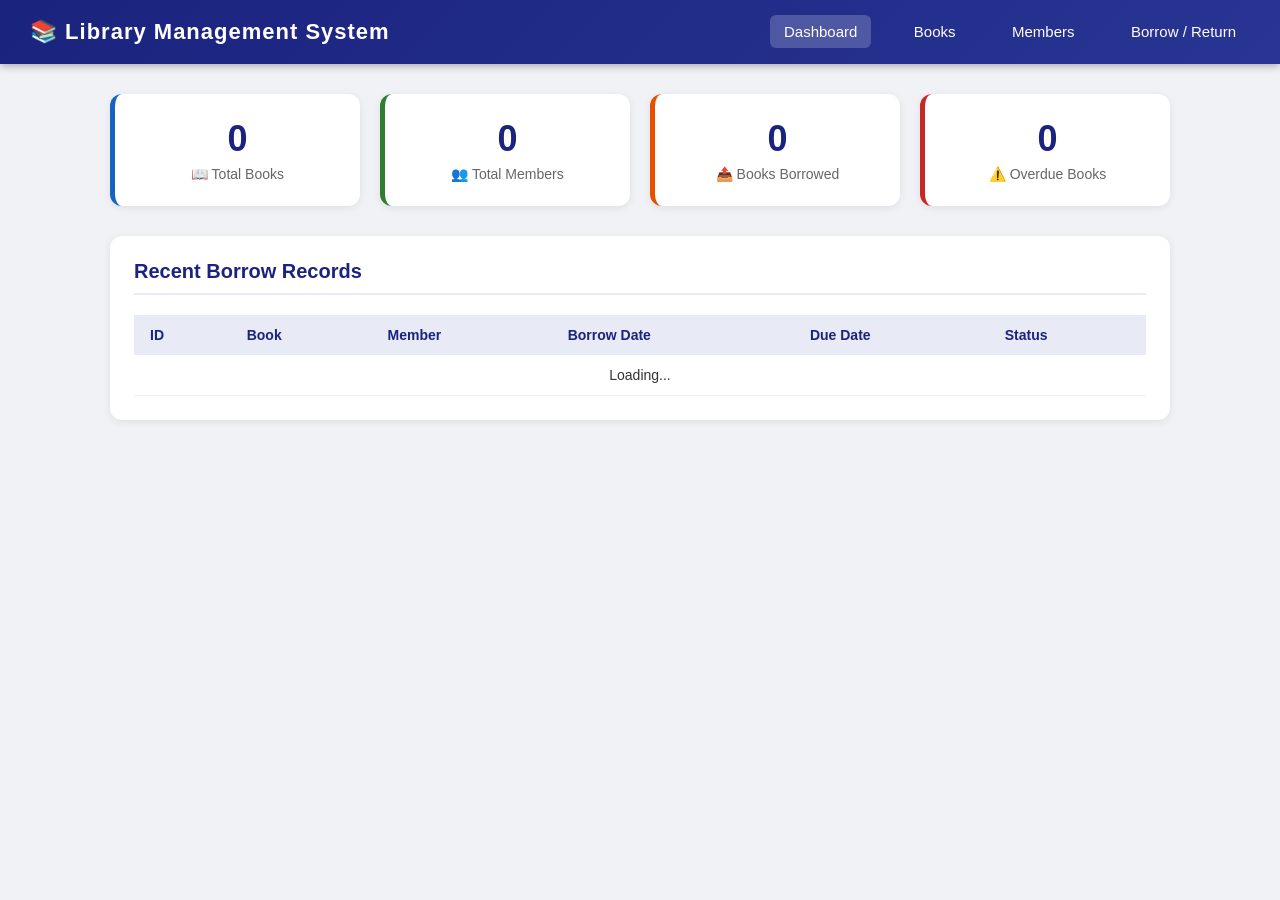
<file: src/main/resources/static/index.html>
<!DOCTYPE html>
<html lang="en">
<head>
    <meta charset="UTF-8">
    <meta name="viewport" content="width=device-width, initial-scale=1.0">
    <title>Library Management System</title>
    <link rel="stylesheet" href="css/style.css">
</head>
<body>

<div class="navbar">
    <div class="logo">📚 Library Management System</div>
    <nav>
        <a href="index.html" class="active">Dashboard</a>
        <a href="books.html">Books</a>
        <a href="members.html">Members</a>
        <a href="borrow.html">Borrow / Return</a>
    </nav>
</div>

<div class="container">

    <div class="stats-grid">
        <div class="stat-card books">
            <h3 id="totalBooks">0</h3>
            <p>📖 Total Books</p>
        </div>
        <div class="stat-card members">
            <h3 id="totalMembers">0</h3>
            <p>👥 Total Members</p>
        </div>
        <div class="stat-card borrowed">
            <h3 id="totalBorrowed">0</h3>
            <p>📤 Books Borrowed</p>
        </div>
        <div class="stat-card overdue">
            <h3 id="totalOverdue">0</h3>
            <p>⚠️ Overdue Books</p>
        </div>
    </div>

    <div class="card">
        <h2>Recent Borrow Records</h2>
        <div class="table-container">
            <table>
                <thead>
                <tr>
                    <th>ID</th>
                    <th>Book</th>
                    <th>Member</th>
                    <th>Borrow Date</th>
                    <th>Due Date</th>
                    <th>Status</th>
                </tr>
                </thead>
                <tbody id="recentRecords">
                <tr><td colspan="6" style="text-align:center">Loading...</td></tr>
                </tbody>
            </table>
        </div>
    </div>

</div>

<script>
    const API = 'http://localhost:8080/api';

    async function loadDashboard() {
        try {
            const [books, members, borrows, overdue] = await Promise.all([
                fetch(`${API}/books`).then(r => r.json()),
                fetch(`${API}/members`).then(r => r.json()),
                fetch(`${API}/borrow`).then(r => r.json()),
                fetch(`${API}/borrow/overdue`).then(r => r.json())
            ]);

            document.getElementById('totalBooks').textContent = books.length;
            document.getElementById('totalMembers').textContent = members.length;
            document.getElementById('totalBorrowed').textContent =
                borrows.filter(b => b.status === 'BORROWED').length;
            document.getElementById('totalOverdue').textContent = overdue.length;

            const tbody = document.getElementById('recentRecords');
            if (borrows.length === 0) {
                tbody.innerHTML = '<tr><td colspan="6" style="text-align:center">No records found</td></tr>';
            } else {
                tbody.innerHTML = borrows.slice(-10).reverse().map(b => `
                    <tr>
                        <td>${b.id}</td>
                        <td>${b.book.title}</td>
                        <td>${b.member.name}</td>
                        <td>${b.borrowDate}</td>
                        <td>${b.dueDate}</td>
                        <td><span class="badge ${b.status === 'RETURNED' ? 'badge-success' :
                            b.status === 'OVERDUE' ? 'badge-danger' : 'badge-warning'}">
                            ${b.status}</span></td>
                    </tr>`).join('');
            }
        } catch(e) {
            console.error(e);
        }
    }

    loadDashboard();
</script>
</body>
</html>
</file>
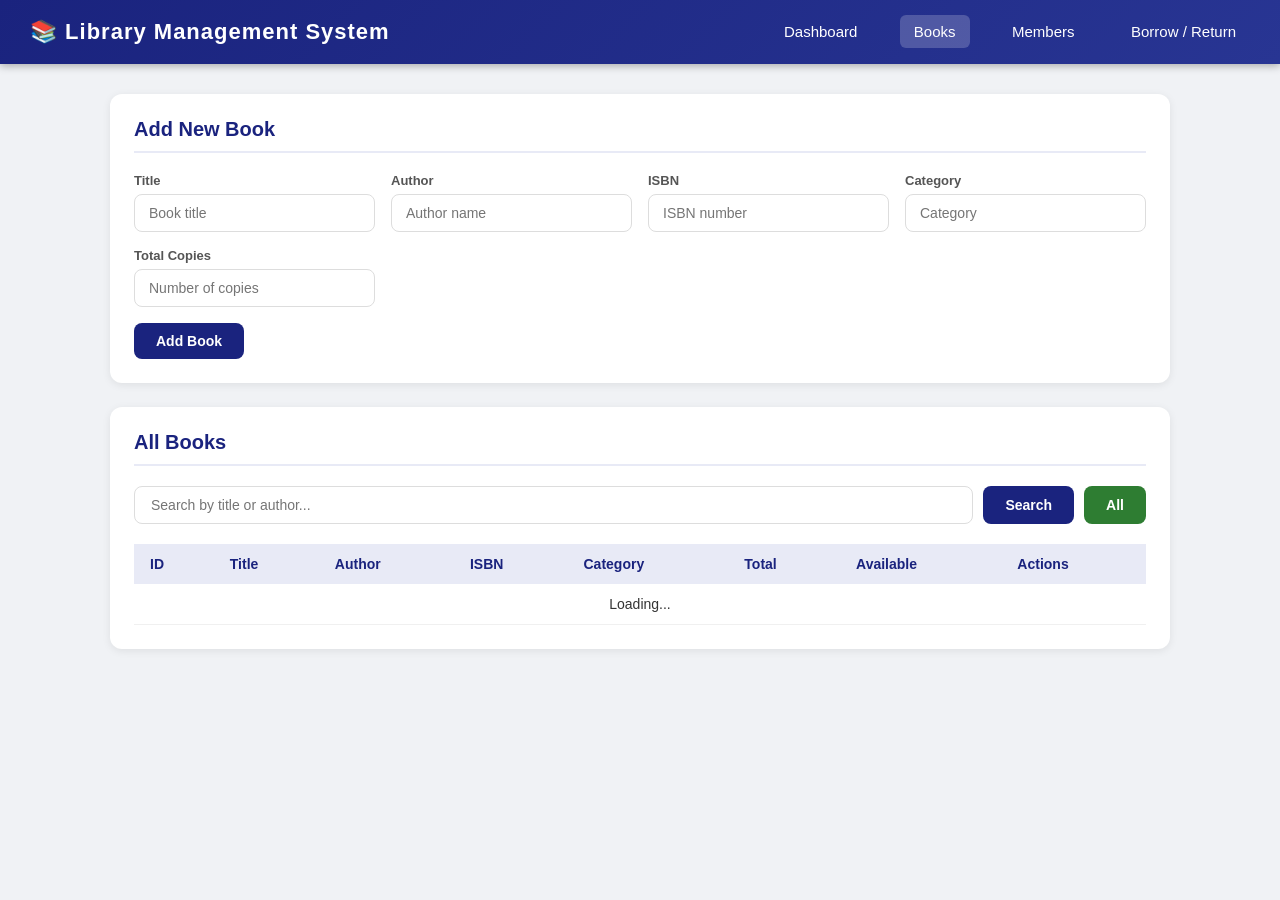
<file: src/main/resources/static/books.html>
<!DOCTYPE html>
<html lang="en">
<head>
    <meta charset="UTF-8">
    <title>Books - LMS</title>
    <link rel="stylesheet" href="css/style.css">
</head>
<body>

<div class="navbar">
    <div class="logo">📚 Library Management System</div>
    <nav>
        <a href="index.html">Dashboard</a>
        <a href="books.html" class="active">Books</a>
        <a href="members.html">Members</a>
        <a href="borrow.html">Borrow / Return</a>
    </nav>
</div>

<div class="container">

    <div class="card">
        <h2>Add New Book</h2>
        <div id="bookAlert" class="alert"></div>
        <div class="form-grid">
            <div class="form-group">
                <label>Title</label>
                <input type="text" id="title" placeholder="Book title">
            </div>
            <div class="form-group">
                <label>Author</label>
                <input type="text" id="author" placeholder="Author name">
            </div>
            <div class="form-group">
                <label>ISBN</label>
                <input type="text" id="isbn" placeholder="ISBN number">
            </div>
            <div class="form-group">
                <label>Category</label>
                <input type="text" id="category" placeholder="Category">
            </div>
            <div class="form-group">
                <label>Total Copies</label>
                <input type="number" id="totalCopies" placeholder="Number of copies" min="1">
            </div>
        </div>
        <button class="btn btn-primary" onclick="addBook()">Add Book</button>
    </div>

    <div class="card">
        <h2>All Books</h2>
        <div class="search-bar">
            <input type="text" id="searchInput" placeholder="Search by title or author...">
            <button class="btn btn-primary" onclick="searchBooks()">Search</button>
            <button class="btn btn-success" onclick="loadBooks()">All</button>
        </div>
        <div class="table-container">
            <table>
                <thead>
                <tr>
                    <th>ID</th>
                    <th>Title</th>
                    <th>Author</th>
                    <th>ISBN</th>
                    <th>Category</th>
                    <th>Total</th>
                    <th>Available</th>
                    <th>Actions</th>
                </tr>
                </thead>
                <tbody id="booksTable">
                <tr><td colspan="8" style="text-align:center">Loading...</td></tr>
                </tbody>
            </table>
        </div>
    </div>

</div>

<script src="js/books.js"></script>
</body>
</html>
</file>
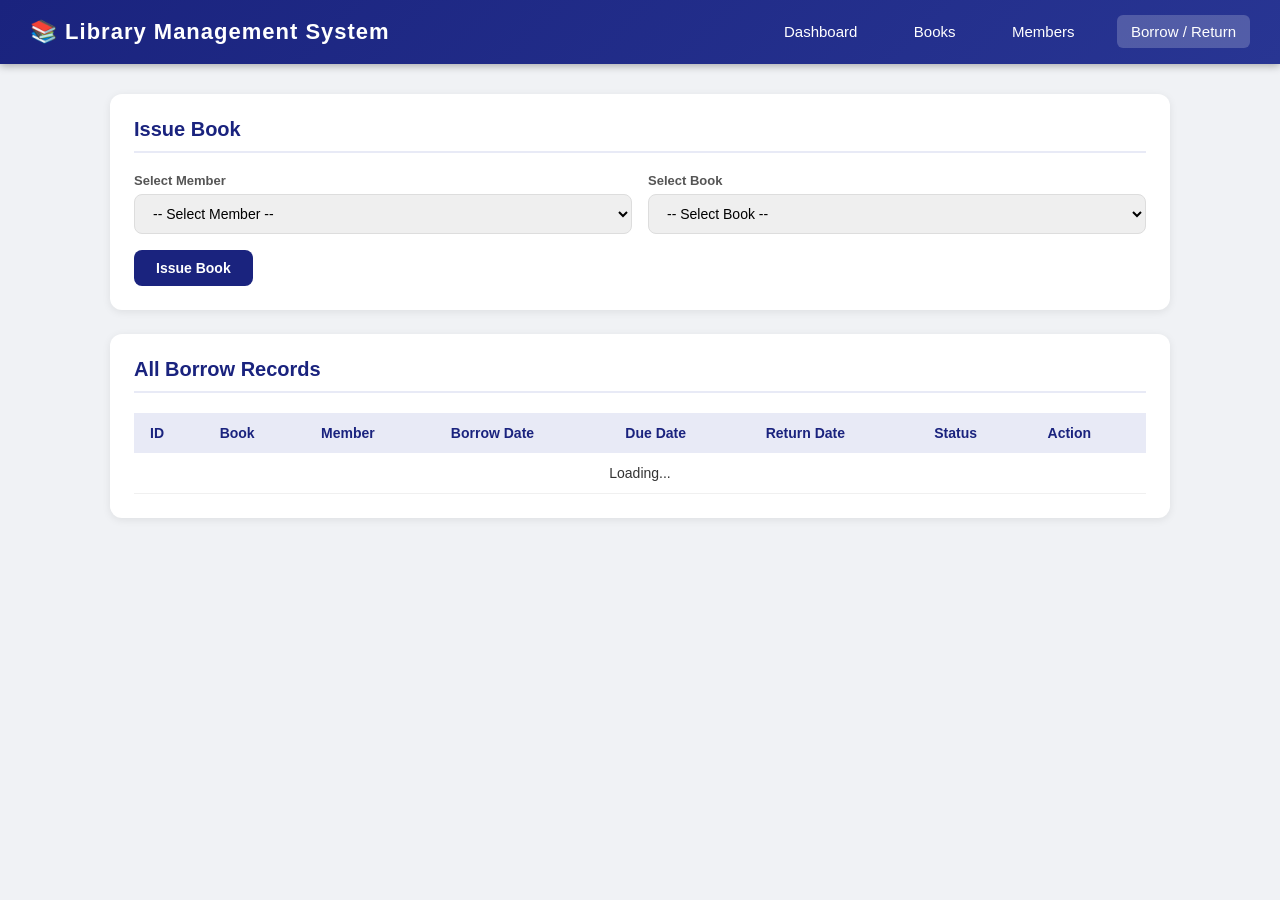
<file: src/main/resources/static/borrow.html>
<!DOCTYPE html>
<html lang="en">
<head>
    <meta charset="UTF-8">
    <title>Borrow/Return - LMS</title>
    <link rel="stylesheet" href="css/style.css">
</head>
<body>

<div class="navbar">
    <div class="logo">📚 Library Management System</div>
    <nav>
        <a href="index.html">Dashboard</a>
        <a href="books.html">Books</a>
        <a href="members.html">Members</a>
        <a href="borrow.html" class="active">Borrow / Return</a>
    </nav>
</div>

<div class="container">

    <div class="card">
        <h2>Issue Book</h2>
        <div id="borrowAlert" class="alert"></div>
        <div class="form-grid">
            <div class="form-group">
                <label>Select Member</label>
                <select id="memberId">
                    <option value="">-- Select Member --</option>
                </select>
            </div>
            <div class="form-group">
                <label>Select Book</label>
                <select id="bookId">
                    <option value="">-- Select Book --</option>
                </select>
            </div>
        </div>
        <button class="btn btn-primary" onclick="issueBook()">Issue Book</button>
    </div>

    <div class="card">
        <h2>All Borrow Records</h2>
        <div class="table-container">
            <table>
                <thead>
                <tr>
                    <th>ID</th>
                    <th>Book</th>
                    <th>Member</th>
                    <th>Borrow Date</th>
                    <th>Due Date</th>
                    <th>Return Date</th>
                    <th>Status</th>
                    <th>Action</th>
                </tr>
                </thead>
                <tbody id="borrowTable">
                <tr><td colspan="8" style="text-align:center">Loading...</td></tr>
                </tbody>
            </table>
        </div>
    </div>

</div>

<script src="js/borrow.js"></script>
</body>
</html>
</file>
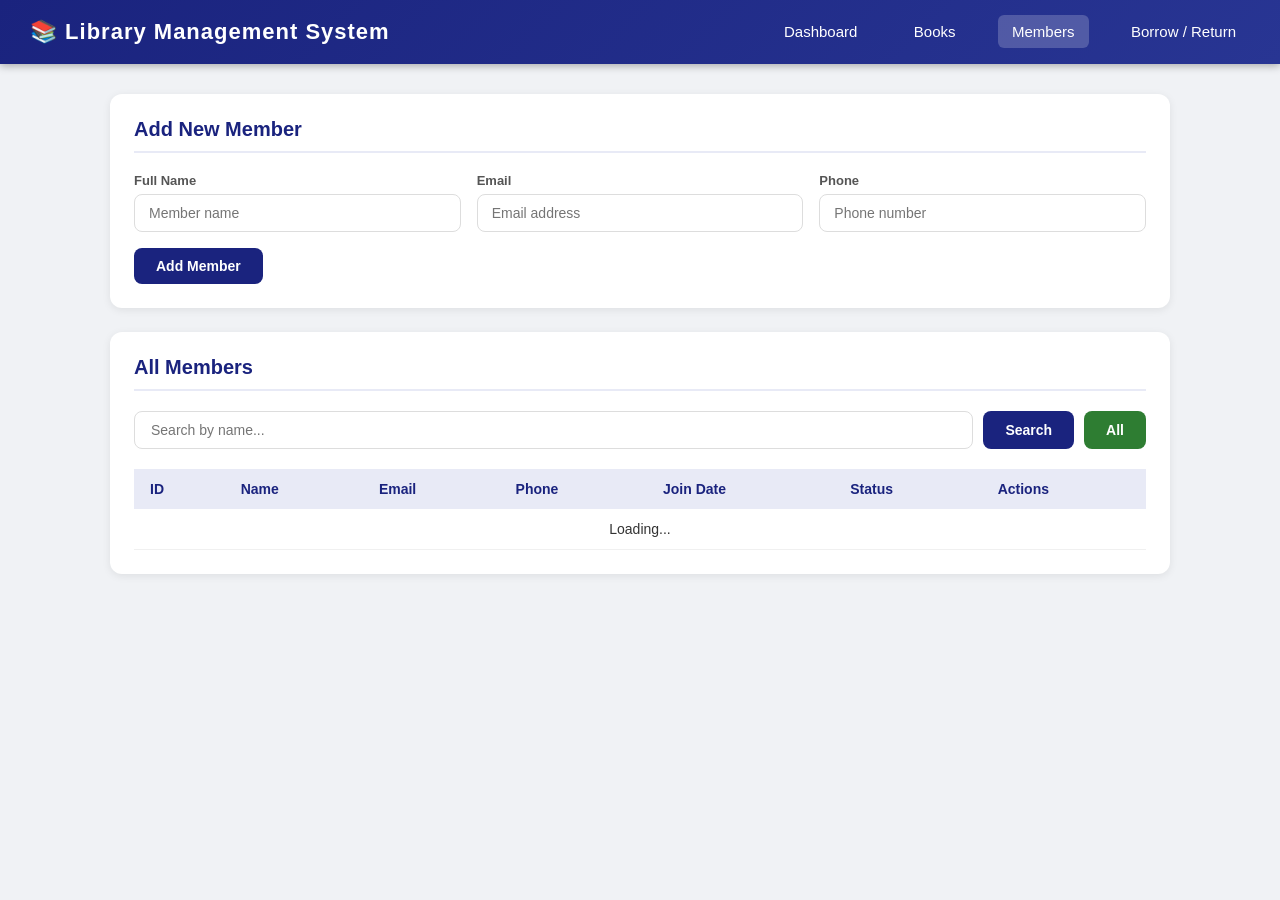
<file: src/main/resources/static/members.html>
<!DOCTYPE html>
<html lang="en">
<head>
    <meta charset="UTF-8">
    <title>Members - LMS</title>
    <link rel="stylesheet" href="css/style.css">
</head>
<body>

<div class="navbar">
    <div class="logo">📚 Library Management System</div>
    <nav>
        <a href="index.html">Dashboard</a>
        <a href="books.html">Books</a>
        <a href="members.html" class="active">Members</a>
        <a href="borrow.html">Borrow / Return</a>
    </nav>
</div>

<div class="container">

    <div class="card">
        <h2>Add New Member</h2>
        <div id="memberAlert" class="alert"></div>
        <div class="form-grid">
            <div class="form-group">
                <label>Full Name</label>
                <input type="text" id="name" placeholder="Member name">
            </div>
            <div class="form-group">
                <label>Email</label>
                <input type="email" id="email" placeholder="Email address">
            </div>
            <div class="form-group">
                <label>Phone</label>
                <input type="text" id="phone" placeholder="Phone number">
            </div>
        </div>
        <button class="btn btn-primary" onclick="addMember()">Add Member</button>
    </div>

    <div class="card">
        <h2>All Members</h2>
        <div class="search-bar">
            <input type="text" id="searchInput" placeholder="Search by name...">
            <button class="btn btn-primary" onclick="searchMembers()">Search</button>
            <button class="btn btn-success" onclick="loadMembers()">All</button>
        </div>
        <div class="table-container">
            <table>
                <thead>
                <tr>
                    <th>ID</th>
                    <th>Name</th>
                    <th>Email</th>
                    <th>Phone</th>
                    <th>Join Date</th>
                    <th>Status</th>
                    <th>Actions</th>
                </tr>
                </thead>
                <tbody id="membersTable">
                <tr><td colspan="7" style="text-align:center">Loading...</td></tr>
                </tbody>
            </table>
        </div>
    </div>

</div>

<script src="js/members.js"></script>
</body>
</html>
</file>
<file: src/main/resources/static/css/style.css>
* {
    margin: 0;
    padding: 0;
    box-sizing: border-box;
}

body {
    font-family: 'Segoe UI', Tahoma, Geneva, Verdana, sans-serif;
    background: #f0f2f5;
    color: #333;
}

/* NAVBAR */
.navbar {
    background: linear-gradient(135deg, #1a237e, #283593);
    color: white;
    padding: 0 30px;
    display: flex;
    align-items: center;
    justify-content: space-between;
    height: 64px;
    box-shadow: 0 2px 8px rgba(0,0,0,0.3);
}

.navbar .logo {
    font-size: 22px;
    font-weight: 700;
    letter-spacing: 1px;
}

.navbar nav a {
    color: white;
    text-decoration: none;
    margin-left: 24px;
    font-size: 15px;
    padding: 8px 14px;
    border-radius: 6px;
    transition: background 0.2s;
}

.navbar nav a:hover,
.navbar nav a.active {
    background: rgba(255,255,255,0.2);
}

/* MAIN CONTAINER */
.container {
    max-width: 1100px;
    margin: 30px auto;
    padding: 0 20px;
}

/* CARDS */
.card {
    background: white;
    border-radius: 12px;
    padding: 24px;
    margin-bottom: 24px;
    box-shadow: 0 2px 8px rgba(0,0,0,0.08);
}

.card h2 {
    margin-bottom: 20px;
    color: #1a237e;
    font-size: 20px;
    border-bottom: 2px solid #e8eaf6;
    padding-bottom: 10px;
}

/* STATS */
.stats-grid {
    display: grid;
    grid-template-columns: repeat(auto-fit, minmax(200px, 1fr));
    gap: 20px;
    margin-bottom: 30px;
}

.stat-card {
    background: white;
    border-radius: 12px;
    padding: 24px;
    text-align: center;
    box-shadow: 0 2px 8px rgba(0,0,0,0.08);
    border-left: 5px solid #1a237e;
}

.stat-card.books { border-left-color: #1565c0; }
.stat-card.members { border-left-color: #2e7d32; }
.stat-card.borrowed { border-left-color: #e65100; }
.stat-card.overdue { border-left-color: #c62828; }

.stat-card h3 {
    font-size: 36px;
    font-weight: 700;
    color: #1a237e;
}

.stat-card p {
    color: #666;
    margin-top: 6px;
    font-size: 14px;
}

/* FORM */
.form-grid {
    display: grid;
    grid-template-columns: repeat(auto-fit, minmax(200px, 1fr));
    gap: 16px;
    margin-bottom: 16px;
}

.form-group {
    display: flex;
    flex-direction: column;
}

.form-group label {
    font-size: 13px;
    font-weight: 600;
    color: #555;
    margin-bottom: 6px;
}

.form-group input,
.form-group select {
    padding: 10px 14px;
    border: 1px solid #ddd;
    border-radius: 8px;
    font-size: 14px;
    transition: border 0.2s;
}

.form-group input:focus,
.form-group select:focus {
    outline: none;
    border-color: #1a237e;
}

/* BUTTONS */
.btn {
    padding: 10px 22px;
    border: none;
    border-radius: 8px;
    cursor: pointer;
    font-size: 14px;
    font-weight: 600;
    transition: all 0.2s;
}

.btn-primary {
    background: #1a237e;
    color: white;
}

.btn-primary:hover { background: #283593; }

.btn-success {
    background: #2e7d32;
    color: white;
}

.btn-success:hover { background: #388e3c; }

.btn-danger {
    background: #c62828;
    color: white;
}

.btn-danger:hover { background: #d32f2f; }

.btn-warning {
    background: #e65100;
    color: white;
}

.btn-warning:hover { background: #ef6c00; }

.btn-sm {
    padding: 6px 14px;
    font-size: 12px;
}

/* TABLE */
.table-container {
    overflow-x: auto;
}

table {
    width: 100%;
    border-collapse: collapse;
    font-size: 14px;
}

thead th {
    background: #e8eaf6;
    color: #1a237e;
    padding: 12px 16px;
    text-align: left;
    font-weight: 600;
}

tbody tr {
    border-bottom: 1px solid #f0f0f0;
    transition: background 0.15s;
}

tbody tr:hover { background: #f5f5f5; }

tbody td {
    padding: 12px 16px;
}

/* BADGE */
.badge {
    padding: 4px 10px;
    border-radius: 20px;
    font-size: 12px;
    font-weight: 600;
}

.badge-success { background: #e8f5e9; color: #2e7d32; }
.badge-danger  { background: #ffebee; color: #c62828; }
.badge-warning { background: #fff3e0; color: #e65100; }
.badge-info    { background: #e3f2fd; color: #1565c0; }

/* SEARCH */
.search-bar {
    display: flex;
    gap: 10px;
    margin-bottom: 20px;
}

.search-bar input {
    flex: 1;
    padding: 10px 16px;
    border: 1px solid #ddd;
    border-radius: 8px;
    font-size: 14px;
}

/* ALERT */
.alert {
    padding: 12px 18px;
    border-radius: 8px;
    margin-bottom: 16px;
    font-size: 14px;
    display: none;
}

.alert-success { background: #e8f5e9; color: #2e7d32; border: 1px solid #a5d6a7; }
.alert-error   { background: #ffebee; color: #c62828; border: 1px solid #ef9a9a; }
</file>
